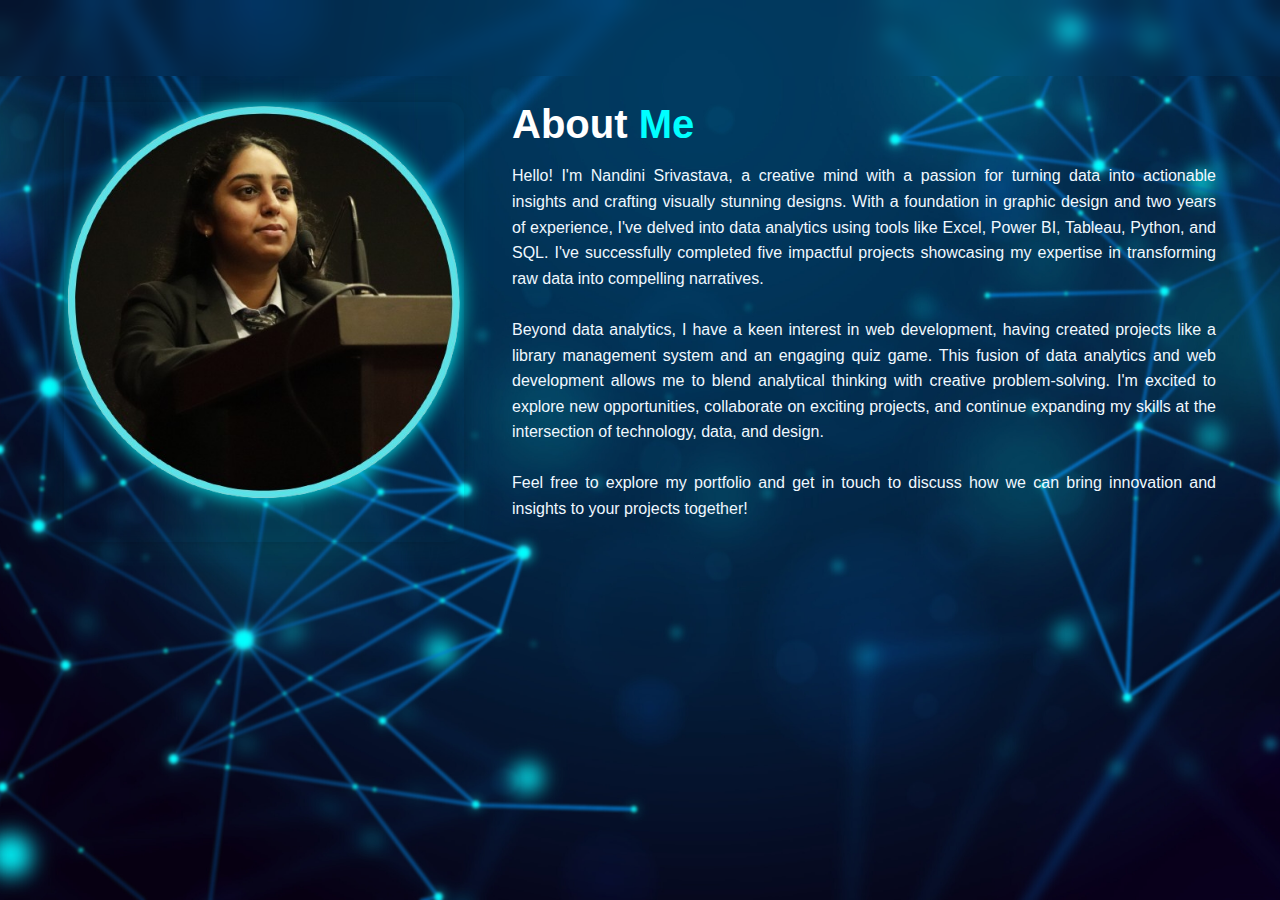
<file: about.html>
<!DOCTYPE html>
<html lang="en">
<head>
    <meta charset="UTF-8">
    <meta name="viewport" content="width=device-width, initial-scale=1.0">
    <title>About Me</title>
    <link rel="stylesheet" href="./stylesheet.css">
    <link href='https://unpkg.com/boxicons@2.1.4/css/boxicons.min.css' rel='stylesheet'>
    <style>
        * {
            margin: 0;
            padding: 0;
            box-sizing: border-box;
            font-family: 'Poppins', sans-serif;
        }

        body {
            min-height: 100vh;
            background: url(./blur\ background\ 1.png) no-repeat;
            background-size: cover;
            background-position: center;
            padding: 70px 5% 0;
        }

        /* Header Styles */
        .header {
            position: fixed;
            top: 0;
            left: 0;
            width: 100%;
            padding: 1.5rem 5%;
            display: flex;
            justify-content: space-between;
            align-items: center;
            z-index: 1000;
            backdrop-filter: blur(10px);
        }

        .logo {
            font-size: 1.5rem;
            color: #fff;
            text-decoration: none;
            font-weight: 600;
        }

        .navbar {
            display: flex;
            gap: 2rem;
        }

        .navbar a {
            color: #fff;
            text-decoration: none;
            font-size: 1rem;
            position: relative;
        }

        .navbar a::after {
            content: '';
            position: absolute;
            width: 0;
            height: 2px;
            background: #fff;
            bottom: -5px;
            left: 0;
            transition: 0.3s;
        }

        .navbar a:hover::after {
            width: 100%;
        }

        .menu-btn {
            font-size: 1.5rem;
            color: #fff;
            cursor: pointer;
            display: none;
        }

        /* About Section */
        .about {
            display: flex;
            justify-content: center;
            align-items: center;
            gap: 3rem;
            flex-wrap: wrap;
            margin-top: 2rem;
        }

        .about-img {
            flex: 1 1 300px;
            max-width: 400px;
        }

        .about-img img {
            width: 100%;
            height: auto;
            border-radius: 15px;
            box-shadow: 0 0 20px rgba(0,0,0,0.2);
        }

        .about-text {
            flex: 1 1 400px;
            color: #fff;
        }

        .about-text h2 {
            font-size: 2.5rem;
            margin-bottom: 1rem;
        }

        .about-text p {
            font-size: 1rem;
            line-height: 1.6;
            margin-bottom: 1.5rem;
        }

        .about-text span {
            color: #00abf0;
        }

        /* Responsive Design */
        @media (max-width: 768px) {
            .menu-btn {
                display: block;
            }

            .navbar {
                position: absolute;
                top: 100%;
                left: -100%;
                width: 100%;
                padding: 1rem 5%;
                backdrop-filter: blur(10px);
                flex-direction: column;
                transition: 0.3s;
            }

            .navbar.active {
                left: 0;
            }

            .navbar a {
                padding: 1rem 0;
            }

            .about-text h2 {
                font-size: 2rem;
            }
        }

        @media (max-width: 480px) {
            .about {
                flex-direction: column;
                text-align: center;
            }

            .about-text {
                text-align: left;
            }

            .logo {
                font-size: 1.2rem;
            }
        }
    </style>
</head>
<body>
    <header class="header">
        <a href="./index.html" class="logo">Nandini.S</a>
        <i class='bx bx-menu menu-btn'></i>
        <nav class="navbar">
            <a href="./index.html">Home</a>
            <a href="./about.html">About</a>
            <a href="./projects.html">Projects</a>
            <a href="./experience.html">Experience & Certificates</a>
            <a href="./contact.html">Contact</a>
        </nav>
    </header>

    <section class="about" id="about">
        <div class="about-img">
            <img src="./my pic 2.png" alt="My Picture">
        </div>
        <div class="about-text">
            <h2>About <span>Me</span></h2>
            <p>
                Hello! I'm Nandini Srivastava, a creative mind with a passion for turning data into 
                actionable insights and crafting visually stunning designs. With a foundation in graphic 
                design and two years of experience, I've delved into data analytics using tools like Excel, 
                Power BI, Tableau, Python, and SQL. I've successfully completed five impactful projects 
                showcasing my expertise in transforming raw data into compelling narratives.<br><br>

                Beyond data analytics, I have a keen interest in web development, having created projects 
                like a library management system and an engaging quiz game. This fusion of data analytics 
                and web development allows me to blend analytical thinking with creative problem-solving.

                I'm excited to explore new opportunities, collaborate on exciting projects, and continue 
                expanding my skills at the intersection of technology, data, and design. <br><br>
                
                Feel free to explore my portfolio and get in touch to discuss how we can bring innovation 
                and insights to your projects together!
            </p>
        </div>
    </section>

    <script>
        const menuBtn = document.querySelector('.menu-btn');
        const navbar = document.querySelector('.navbar');

        menuBtn.addEventListener('click', () => {
            navbar.classList.toggle('active');
        });

        // Close menu when clicking outside
        document.addEventListener('click', (e) => {
            if (!navbar.contains(e.target) && !menuBtn.contains(e.target)) {
                navbar.classList.remove('active');
            }
        });

        // Close menu when clicking a link
        document.querySelectorAll('.navbar a').forEach(link => {
            link.addEventListener('click', () => {
                navbar.classList.remove('active');
            });
        });
    </script>
</body>
</html>
</file>
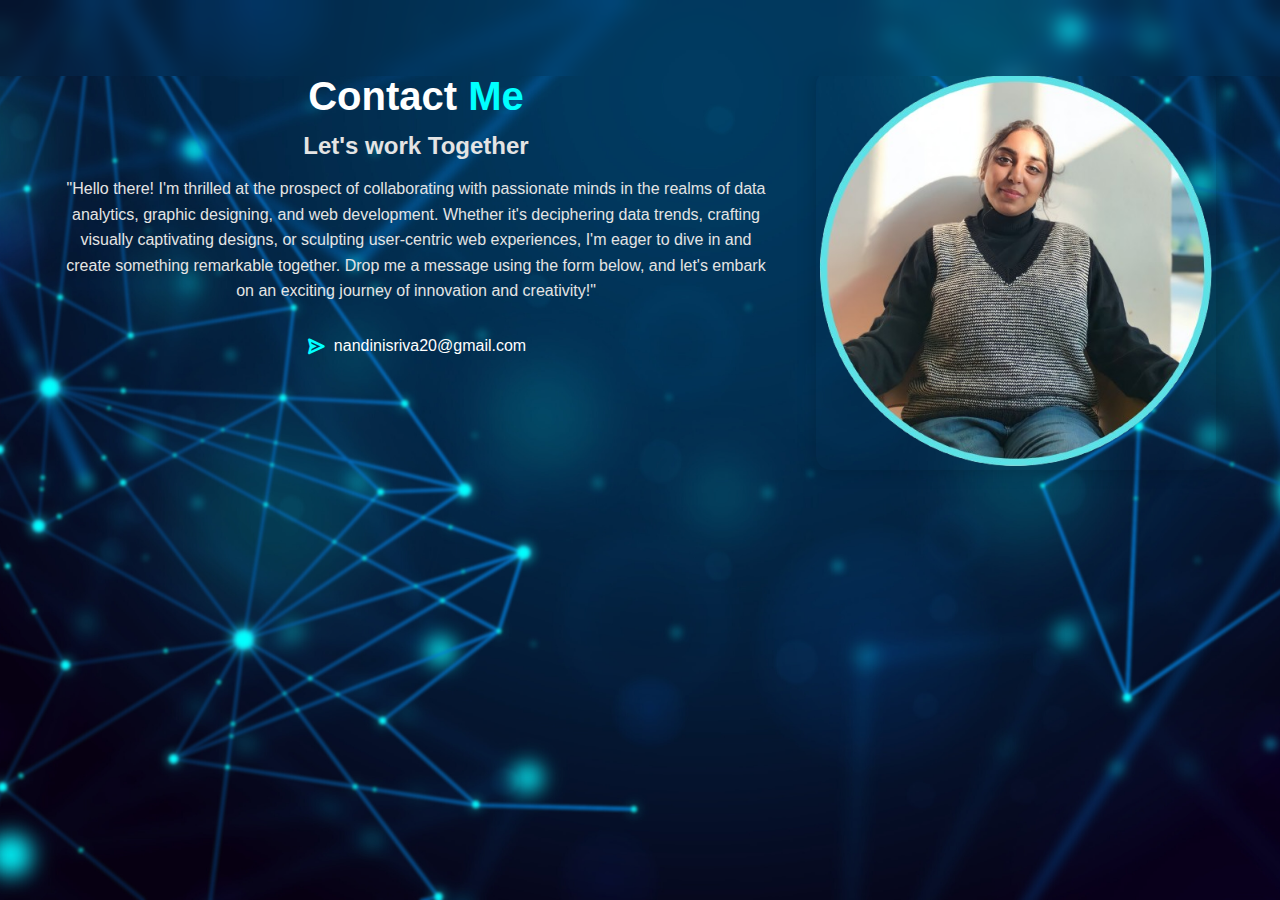
<file: contact.html>
<!DOCTYPE html>
<html lang="en">
<head>
    <meta charset="UTF-8">
    <meta name="viewport" content="width=device-width, initial-scale=1.0">
    <title>Contact Me</title>
    <link rel="stylesheet" href="./stylesheet.css">
    <link href='https://unpkg.com/boxicons@2.1.4/css/boxicons.min.css' rel='stylesheet'>
    <style>
        * {
            margin: 0;
            padding: 0;
            box-sizing: border-box;
            font-family: 'Poppins', sans-serif;
        }

        body {
            min-height: 100vh;
            background: url(./blur\ background\ 1.png) no-repeat;
            background-size: cover;
            background-position: center;
            padding: 70px 5% 0;
        }

        /* Updated Header Styles to Match About Page */
        .header {
            position: fixed;
            top: 0;
            left: 0;
            width: 100%;
            padding: 1.5rem 5%;
            display: flex;
            justify-content: space-between;
            align-items: center;
            z-index: 1000;
            backdrop-filter: blur(10px);
        }

        .logo {
            font-size: 1.5rem;
            color: #fff;
            text-decoration: none;
            font-weight: 600;
        }

        .navbar {
            display: flex;
            gap: 2rem;
        }

        .navbar a {
            color: #fff;
            text-decoration: none;
            font-size: 1rem;
            position: relative;
        }

        .navbar a::after {
            content: '';
            position: absolute;
            width: 0;
            height: 2px;
            background: #fff;
            bottom: -5px;
            left: 0;
            transition: 0.3s;
        }

        .navbar a:hover::after {
            width: 100%;
        }

        .menu-btn {
            font-size: 1.5rem;
            color: #fff;
            cursor: pointer;
            display: none;
        }

        /* Contact Section (Keep Original Styles) */
        .contact-image {
            display: flex;
            justify-content: center;
            align-items: center;
            gap: 3rem;
            flex-wrap: wrap;
        }

        .contact-text {
            flex: 1 1 400px;
            color: #fff;
            text-align: center;
        }

        .contact-text h2 {
            font-size: 2.5rem;
            margin-bottom: 1rem;
        }

        .contact-text h4 {
            font-size: 1.5rem;
            margin-bottom: 1rem;
        }

        .contact-text p {
            font-size: 1rem;
            line-height: 1.6;
            margin-bottom: 2rem;
        }

        .contact-list {
            list-style: none;
            padding: 0;
            margin-bottom: 2rem;
        }

        .contact-list li {
            margin-bottom: 1rem;
            display: flex;
            align-items: center;
            justify-content: center;
            gap: 0.5rem;
        }

        .home-sci {
            display: flex;
            justify-content: center;
            gap: 1rem;
            margin-top: 2rem;
        }

        .home-sci a {
            width: 40px;
            height: 40px;
            border: 2px solid aqua;
            border-radius: 50%;
            display: flex;
            align-items: center;
            justify-content: center;
            color: aqua;
            text-decoration: none;
            transition: 0.3s;
        }

        .home-sci a:hover {
            background: aqua;
            color: #081b29;
            box-shadow: 0 0 20px aqua;
        }

        .contact-img {
            flex: 1 1 300px;
            max-width: 400px;
            text-align: center;
        }

        .contact-img img {
            width: 100%;
            height: auto;
            border-radius: 15px;
            box-shadow: 0 0 20px rgba(0,0,0,0.2);
        }

        /* Updated Responsive Design to Match About Page */
        @media (max-width: 768px) {
            .menu-btn {
                display: block;
            }

            .navbar {
                position: absolute;
                top: 100%;
                left: -100%;
                width: 100%;
                padding: 1rem 5%;
                backdrop-filter: blur(10px);
                flex-direction: column;
                transition: 0.3s;
            }

            .navbar.active {
                left: 0;
            }

            .contact-text h2 {
                font-size: 2rem;
            }

            .contact-text h4 {
                font-size: 1.2rem;
            }
        }

        @media (max-width: 480px) {
            .contact-text {
                text-align: left;
            }

            .contact-list li {
                justify-content: flex-start;
            }

            .home-sci {
                justify-content: flex-start;
            }

            .logo {
                font-size: 1.2rem;
            }
        }
    </style>
</head>
<body>
    <header class="header">
        <a href="./index.html" class="logo">Nandini.S</a>
        <i class='bx bx-menu menu-btn'></i>
        <nav class="navbar">
            <a href="./index.html">Home</a>
            <a href="./about.html">About</a>
            <a href="./projects.html">Projects</a>
            <a href="./experience.html">Experience & Certificates</a>
            <a href="./contact.html">Contact</a>
        </nav>
    </header>

    <section class="contact-image" id="contact">
        <div class="contact-text">
            <h2>Contact <span>Me</span></h2>
            <h4>Let's work Together</h4>
            <p>
                "Hello there! I'm thrilled at the prospect of collaborating with passionate 
                minds in the realms of data analytics, graphic designing, and web development. 
                Whether it's deciphering data trends, crafting visually captivating designs, or 
                sculpting user-centric web experiences, I'm eager to dive in and create something 
                remarkable together. Drop me a message using the form below, and let's embark on an exciting 
                journey of innovation and creativity!"
            </p>
            <ul class="contact-list">
                <li><i class='bx bx-send'></i> nandinisriva20@gmail.com</li>
            </ul>
            <div class="home-sci">
                <a href="https://www.linkedin.com/in/nandini-srivastava-87b815212/" target="_blank"><i class='bx bxl-linkedin-square'></i></a>
                <a href="mailto:nandinisriva20@gmail.com" target="_blank"><i class='bx bxl-gmail'></i></a>
                <a href="https://github.com/NandiniSrivastava09" target="_blank"><i class='bx bxl-github'></i></a>
                <a href="https://twitter.com/nandini_9jan" target="_blank"><i class='bx bxl-twitter'></i></a>
                <a href="https://wa.me/7668570305" target="_blank"><i class='bx bxl-whatsapp-square'></i></a>
            </div>
        </div>
        <div class="contact-img">
            <img src="./my_pic_4.png" alt="My Picture">
        </div>
    </section>

    <script>
        // Updated to Match About Page's Simpler Toggle
        const menuBtn = document.querySelector('.menu-btn');
        const navbar = document.querySelector('.navbar');

        menuBtn.addEventListener('click', () => {
            navbar.classList.toggle('active');
        });

        // Close menu when clicking outside
        document.addEventListener('click', (e) => {
            if (!navbar.contains(e.target) && !menuBtn.contains(e.target)) {
                navbar.classList.remove('active');
            }
        });

        // Close menu when clicking a link
        document.querySelectorAll('.navbar a').forEach(link => {
            link.addEventListener('click', () => {
                navbar.classList.remove('active');
            });
        });
    </script>
</body>
</html>
</file>
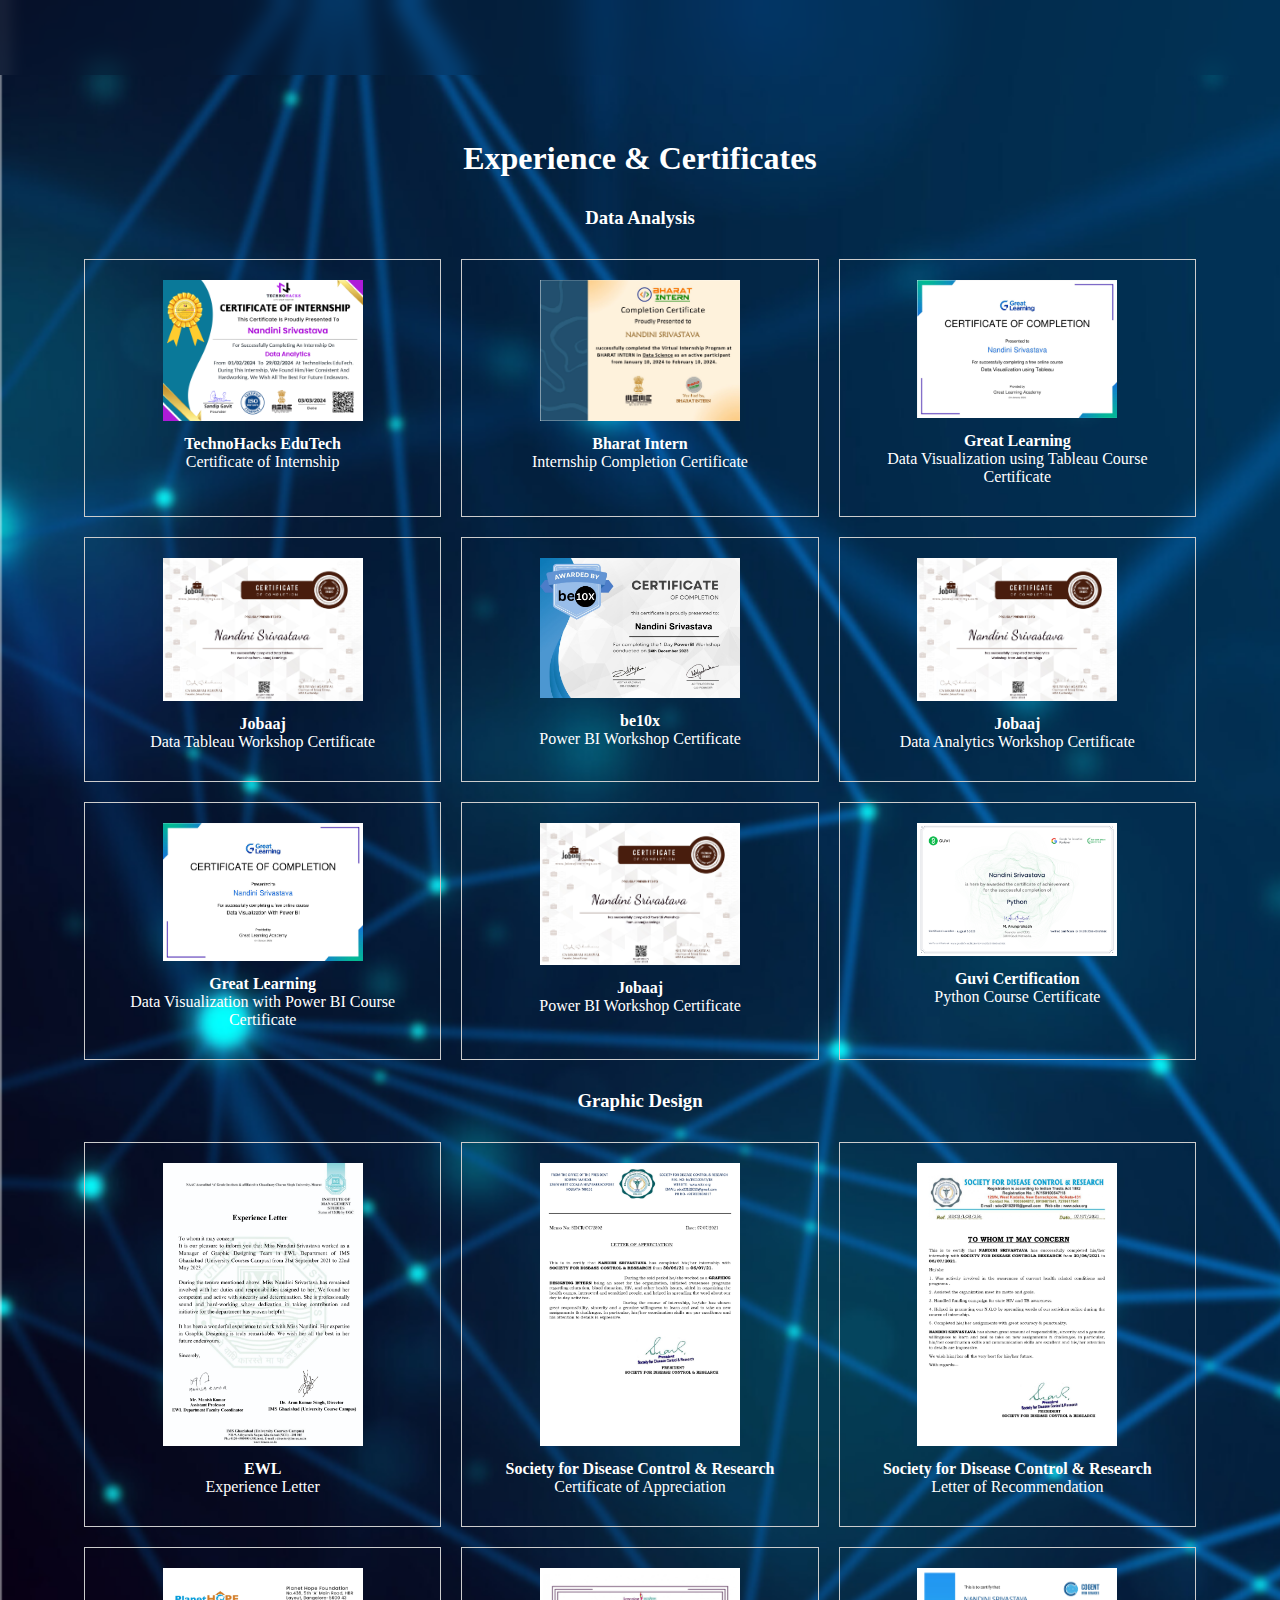
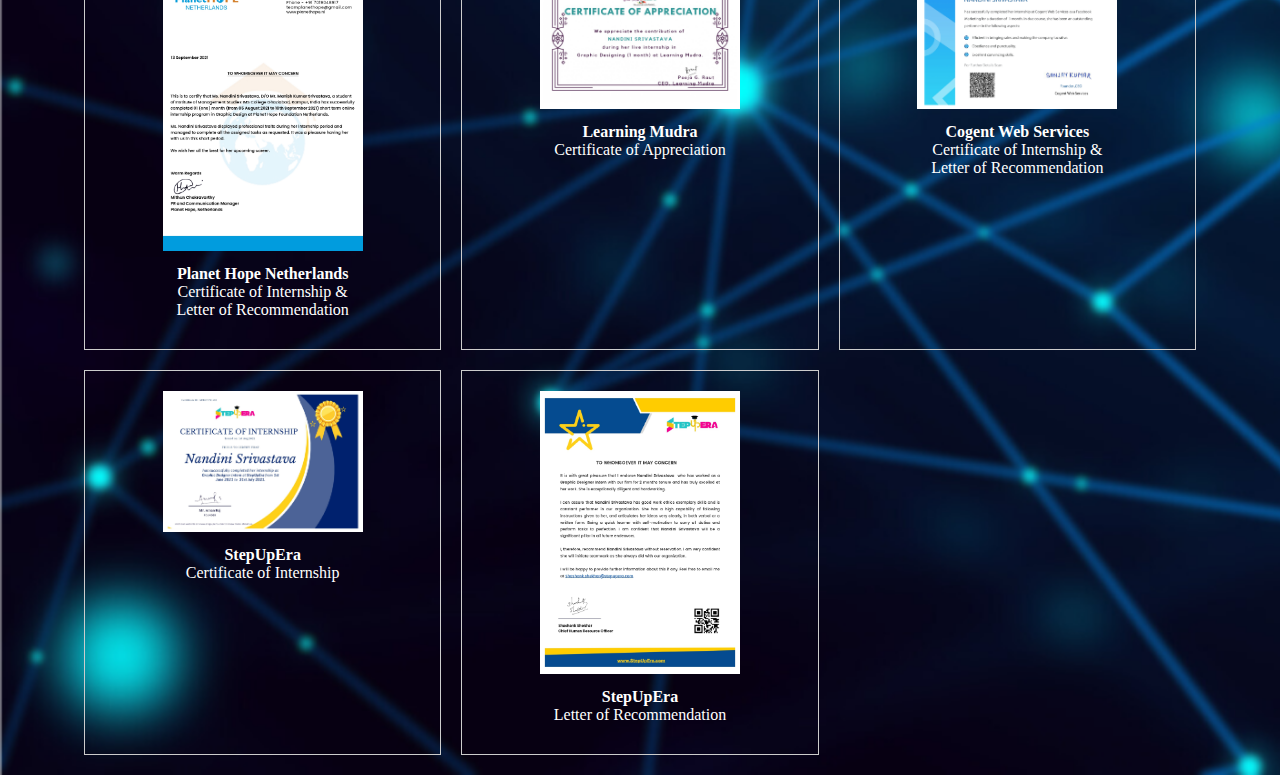
<file: experience.html>
<!DOCTYPE html>
<html lang="en">
<head>
    <meta charset="UTF-8">
    <meta name="viewport" content="width=device-width, initial-scale=1.0">
    <title>Experience and Certificates</title>
    <link rel="stylesheet" href="./stylesheet.css">
    <link href='https://unpkg.com/boxicons@2.1.4/css/boxicons.min.css' rel='stylesheet'>
    <style>
        /* Updated Header Styles to Match Contact Page */
        .header {
            position: fixed;
            top: 0;
            left: 0;
            width: 100%;
            padding: 1.5rem 5%;
            display: flex;
            justify-content: space-between;
            align-items: center;
            z-index: 1000;
            backdrop-filter: blur(10px);
        }

        .logo {
            font-size: 1.5rem;
            color: #fff;
            text-decoration: none;
            font-weight: 600;
        }

        .navbar {
            display: flex;
            gap: 2rem;
        }

        .navbar a {
            color: #fff;
            text-decoration: none;
            font-size: 1rem;
            position: relative;
        }

        .navbar a::after {
            content: '';
            position: absolute;
            width: 0;
            height: 2px;
            background: #fff;
            bottom: -5px;
            left: 0;
            transition: 0.3s;
        }

        .navbar a:hover::after {
            width: 100%;
        }

        .menu-btn {
            font-size: 1.5rem;
            color: #fff;
            cursor: pointer;
            display: none;
        }

        @media (max-width: 768px) {
            .menu-btn {
                display: block;
            }

            .navbar {
                position: absolute;
                top: 100%;
                left: -100%;
                width: 100%;
                padding: 1rem 5%;
                backdrop-filter: blur(10px);
                flex-direction: column;
                transition: 0.3s;
            }

            .navbar.active {
                left: 0;
            }
        }

        /* Existing Experience/Certificate Styles */
        body {
            background: url(./blur\ background\ 1.png);
            background-size: cover;
            color: white;
            font-family: 'Times New Roman', Times, serif;
            margin: 0;
            padding: 70px 5% 0;
            min-height: 100vh;
        }

        h1 {
            padding: 20px;
            text-align: center;
            margin-top: 50px;
        }

        h3 {
            padding: 10px;
            text-align: center;
        }
        
        .certificates-grid {
            display: grid;
            grid-template-columns: repeat(auto-fit, minmax(300px, 1fr));
            gap: 20px;
            padding: 20px;
        }

        .certificate {
            border: 1px solid #ccc;
            padding: 20px;
            text-align: center;
            transition: transform 0.3s ease-in-out;
        }

        .certificate:hover {
            transform: translateY(-15px);
        }

        .certificate a {
            display: block;
            margin-bottom: 10px;
            text-decoration: none;
            color: white;
        }

        .certificate img {
            width: 200px;
            height: auto;
            margin-bottom: 10px;
        }

        @media (max-width: 480px) {
            .certificate img {
                width: 150px;
            }
        }
    </style>
</head>
<body>
    <header class="header">
        <a href="./index.html" class="logo">Nandini.S</a>
        <i class='bx bx-menu menu-btn'></i>
        <nav class="navbar">
            <a href="./index.html">Home</a>
            <a href="./about.html">About</a>
            <a href="./projects.html">Projects</a>
            <a href="./experience.html">Experience & Certificates</a>
            <a href="./contact.html">Contact</a>
        </nav>
    </header>

    <h1>Experience & Certificates</h1>

    <section class="certificates">
        
        <h3>Data Analysis</h3>
        <div class="certificates-grid">
            
            <div class="certificate">
                <a href="./TechnoHacks EduTech Internship Certificate.png" target="_blank">
                    <img src="./TechnoHacks EduTech Internship Certificate.png" alt="Internship Certificate"> <br>
                    <b> TechnoHacks EduTech </b> <br> Certificate of Internship
                </a>
            </div>

            <div class="certificate">
                <a href="./Bharat Intern Internship Completion Certificate.jpg" target="_blank">
                    <img src="./Bharat Intern Internship Completion Certificate.jpg" alt="Internship Certificate"> <br>
                    <b> Bharat Intern </b> <br> Internship Completion Certificate
                </a>
            </div>
            
            <div class="certificate">
                <a href="./great learning data visualization using tableau.png" target="_blank">
                    <img src="./great learning data visualization using tableau.png" alt="Workshop Certificate"> <br>
                    <b> Great Learning </b> <br> Data Visualization using Tableau Course Certificate
                </a>
            </div>
            
            <div class="certificate">
                <a href="./Jobaaj Data Tableau.jpg" target="_blank">
                    <img src="./Jobaaj Data Tableau.jpg" alt="Workshop Certificate"> <br>
                    <b> Jobaaj </b> <br> Data Tableau Workshop Certificate
                </a>
            </div>

            <div class="certificate">
                <a href="./be10x power bi power workshop.jpg" target="_blank">
                    <img src="./be10x power bi power workshop.jpg" alt="Workshop Certificate"> <br>
                    <b> be10x </b> <br> Power BI Workshop Certificate
                </a>
            </div>


            <div class="certificate">
                <a href="./Jobaaj Data Analytics.jpg" target="_blank">
                    <img src="./Jobaaj Data Analytics.jpg" alt="Workshop Certificate"> <br>
                    <b> Jobaaj </b> <br> Data Analytics Workshop Certificate
                </a>
            </div>

            <div class="certificate">
                <a href="./great learning data visualization.png" target="_blank">
                    <img src="./great learning data visualization.png" alt="Workshop Certificate"> <br>
                    <b> Great Learning </b> <br> Data Visualization with Power BI Course Certificate
                </a>
            </div>
            
            <div class="certificate">
                <a href="./JobaaJ Power BI.jpg" target="_blank">
                    <img src="./JobaaJ Power BI.jpg" alt="Workshop Certificate"> <br>
                    <b> Jobaaj </b> <br> Power BI Workshop Certificate
                </a>
            </div>

            <div class="certificate">
                <a href="./Guvi Python.png" target="_blank">
                    <img src="./Guvi Python.png" alt="Workshop Certificate"> <br>
                    <b> Guvi Certification </b> <br> Python Course Certificate
                </a>
            </div>
        </div>

        <h3>Graphic Design</h3>
        <div class="certificates-grid">
           <div class="certificate">
                <a href="./Expletter.png" target="_blank">
                    <img src="./Expletter.png" alt="Experience Letter"> <br>
                    <b> EWL </b> <br> Experience Letter
                </a> 
            </div>

            <div class="certificate">
                <a href="./SDCR Certificate of Appreciation.jpg" target="_blank">
                    <img src="./SDCR Certificate of Appreciation.jpg" alt="Internship Certificate"> <br>
                    <b> Society for Disease Control & Research </b> <br> Certificate of Appreciation 
                </a>
            </div>   

            <div class="certificate">
                <a href="./SDCR LOR.jpg" target="_blank">
                    <img src="./SDCR LOR.jpg" alt="Internship Certificate"> <br>
                    <b> Society for Disease Control & Research </b> <br> Letter of Recommendation
                </a>
            </div>   

            <div class="certificate">
                <a href="./Planet Hope Netherland LOR &  Certificate of internship.jpg" target="_blank">
                    <img src="./Planet Hope Netherland LOR &  Certificate of internship.jpg" alt="Internship Certificate"> <br>
                    <b> Planet Hope Netherlands </b> <br> Certificate of Internship & <br> Letter of Recommendation
                </a>
            </div>   

            <div class="certificate">
                <a href="./Learning Mudra Certificate of Appreciation.jpg" target="_blank">
                    <img src="./Learning Mudra Certificate of Appreciation.jpg" alt="Internship Certificate"> <br>
                    <b> Learning Mudra </b> <br> Certificate of Appreciation
                </a>
            </div> 
                        
            <div class="certificate">
                <a href="./Cogent Web Services LOR.jpg" target="_blank">
                    <img src="./Cogent Web Services LOR.jpg" alt="Internship Certificate"> <br>
                    <b> Cogent Web Services </b> <br> Certificate of Internship & <br> Letter of Recommendation
                </a>
            </div>
           
            <div class="certificate">
                <a href="./Stepupera Internship Certificate.jpg" target="_blank">
                    <img src="./Stepupera Internship Certificate.jpg" alt="Recommendation Letter"> <br>
                <b> StepUpEra </b> <br> Certificate of Internship
                </a>
            </div> 

            <div class="certificate">
                <a href="./Stepupera LOR.jpg" target="_blank">
                    <img src="./Stepupera LOR.jpg" alt="Recommendation Letter"> <br>
                    <b> StepUpEra </b> <br> Letter of Recommendation 
                </a>
            </div>      
        </div>
    </section>

    <script>
        // Updated to Match Contact Page's Menu Script
        const menuBtn = document.querySelector('.menu-btn');
        const navbar = document.querySelector('.navbar');

        menuBtn.addEventListener('click', () => {
            navbar.classList.toggle('active');
        });

        // Close menu when clicking outside
        document.addEventListener('click', (e) => {
            if (!navbar.contains(e.target) && !menuBtn.contains(e.target)) {
                navbar.classList.remove('active');
            }
        });

        // Close menu when clicking a link
        document.querySelectorAll('.navbar a').forEach(link => {
            link.addEventListener('click', () => {
                navbar.classList.remove('active');
            });
        });
    </script>
</body>
</html>
</file>
<file: stylesheet.css>
/* Loader code
.loader {
  --r1: 154%;
  --r2: 68.5%;
  width: 60px;
  aspect-ratio: 1;
  border-radius: 50%; 
  background:
    radial-gradient(var(--r1) var(--r2) at top   ,#0000 79.5%,#269af2 80%),
    radial-gradient(var(--r1) var(--r2) at bottom,#269af2 79.5%,#0000 80%),
    radial-gradient(var(--r1) var(--r2) at top   ,#0000 79.5%,#269af2 80%),
    #ccc;
  background-size: 50.5% 220%;
  background-position: -100% 0%,0% 0%,100% 0%;
  background-repeat: no-repeat;
  animation: l9 2s infinite linear;
}

@keyframes l9 {
    33%  {background-position:    0% 33% ,100% 33% ,200% 33% }
    66%  {background-position: -100%  66%,0%   66% ,100% 66% }
    100% {background-position:    0% 100%,100% 100%,200% 100%}
} */
*
{
    margin: 0;
    padding: 0;
    box-sizing: border-box;
    font-family: 'Times New Roman', Times, serif;
}
body
{
    color: white;
}
.header
{
    position: fixed;
    top: 0;
    left: 0;
    width: 100%;
    padding: 15px 10%;
    background: transparent;
    display: flex;
    justify-content: space-between;
    align-items: center;
    z-index: 100;
}
.logo
{
    position: relative;
    font-size: 20px;
    color: #fff;
    text-decoration: none;
    font-weight: 600;
    cursor: default;
    opacity: 0;
    animation: slideRight 1s ease forwards;
}
.navbar a
{
    display: inline-block;
    font-size: 25px;
    color: #fff;
    text-decoration: none;
    font-weight: 500;
    margin-left: 35px;
    transition: .3s;
    opacity: 0;
    animation: slideTop .5s ease forwards;
}
.navbar a:hover
{
    color: aqua;
}
.home
{
    position: relative;
    width: 100%;
    justify-content: space-between;
    height: 100vh;
    background: url(./blur\ background\ 2.png);
    background-size: cover;
    background-position: center;
    display: flex;
    align-items: center;
    padding: 70px 10% 0;
}
.home-content
{
    max-width: 600px;
}
.home-content h3
{
    font-size: 32px;
    font-weight: 700;
    opacity: 0;
    animation: slideBottom 1s ease forwards;
    animation-delay: .7s;
}
.home-content h3:nth-of-type(2)
{
    margin-bottom: 30px;
}
.home-content h3 span
{
    color: aqua;
}
.home-content h1
{
    font-size: 56px;
    font-weight: 700;
    margin: -3px 0;
    opacity: 0;
    animation: slideRight 1s ease forwards;
    animation-delay: 1s;
}
.home-content p
{
    font-size: 20px;
    opacity: 0;
    animation: slideLeft 1s ease forwards;
    animation-delay: 1s;
}
.home-sci a
{
    display: inline-flex;
    justify-content: center;
    align-items: center;
    width: 40px;
    height: 40px;
    background: transparent;
    border: 2px solid aqua;
    border-radius: 20%;
    font-size: 20px;
    color: aqua;
    text-decoration: none;
    transition: .5s ease;
    opacity: 0;
    animation: slideLeft 1s ease forwards;
    animation-delay: calc(.2s * var);
    margin: 10px 0px 30px 0;
}
.home-sci a:hover
{
    background: aqua;
    color: rgb(8, 8, 90);
    box-shadow: 0 0 10px aqua;
}
.btn-box
{
    display: inline-block;
    padding: 12px 28px;
    background: aqua;
    border-radius: 40px;
    font-size: 16px;
    color: rgb(8, 8, 90);
    letter-spacing: 1px;
    text-decoration: none;
    font-weight: 600;
}
.btn-box:hover
{
    box-shadow: 0 0 10px aqua; 
}
.glowing-image {
    position: absolute;
    top: 50%;
    right: 10%;
    transform: translateY(-50%);
    filter: drop-shadow(0 0 10px aqua);
}
.glowing-image img {
    width: 500px;
    height: auto;
}
.about
{
    display: grid;
    grid-template-columns: repeat(2, 1fr);
    align-items: center;
    gap: 1.5rem;
}
.about-img 
{
    filter: drop-shadow(0 0 10px aqua);
}
.about-img img
{
    padding-bottom: 10%;
    max-width: 630px;
    height: auto;
    width: 500px;
    border-radius: 8px;
}
.about-text h2
{
    font-size: 60px;
}
.about-text h2 span
{
    color: aqua;
} 
.about-text p {
    color: aliceblue;
    font-size: 18px;
    line-height: 1.2;
    margin-bottom: 4rem;
    text-align: justify;
}
.contact
{
    display: grid;
    grid-template-columns: repeat(2, 1fr);
    align-items: center;
    gap: 3rem;
    padding-left: 30px;
    margin-top: 130px;
}
.contact-text h2
{
    font-size: 90px;
    line-height: 1;
    text-align: center;
}
.contact-text span
{
    color: aqua;
}
.contact-text h4
{
    margin: 15px 0;
    color: rgb(228, 228, 228);
    font-size: 20px;
    font-weight: 600;
}
.contact-text p
{
    color: rgb(228, 228, 228);
    font-size: 20px;
    line-height: 30px;
    margin-bottom: 2rem; 
}
.contact-list
{
    margin-bottom: 3rem;
}
.contact-list li
{
    margin-bottom: 10px;
    display: block;
}
.contact-list i
{
    display: inline-block;
    color: aqua;
    font-size: 20px;
    font-weight: 600;
    transition: all .40s ease;
}
.contact-list li a:hover
{
    transform: scale(1.01) translateY(-5px);
    color: aqua;
}
.contact-icons i
{
    display: inline-flex;
    justify-content: center;
    align-items: center;
    width: 40px;
    height: 40px;
    background: transparent;
    border: 2px solid aqua;
    border-radius: 20%;
    font-size: 20px;
    color: aqua;
    text-decoration: none;
    transition: .5s ease;
    opacity: 0;
    animation: slideLeft 1s ease forwards;
    animation-delay: calc(.2s * var);
    margin: 10px 0px 30px 0;
}
.contact-icons i:hover
{
    background: aqua;
    color: rgb(8, 8, 90);
    box-shadow: 0 0 10px aqua;

}
.contact-form form
{
    position: relative;
}
.contact-form form input, form textarea
{
    border: none;
    outline: none;
    width: 90%;
    padding: 18px;
    background: #555557;
    color: rgb(8, 8, 90);
    font-size: 1rem;
    font-weight: 600;
    margin-bottom: 0.5rem;
    border-radius: 0.5rem;
}
.contact-form textarea
{
    resize: none;
    height: 220px;
}
.contact-form form .send
{
    display: inline-block;
    padding: 14px 60px;
    background: aqua;
    border-radius: 40px;
    font-size: 18px;
    color: rgb(8, 8, 90);
    letter-spacing: 1px;
    text-decoration: none;
    font-weight: 600;
}
.contact-form form .send:hover
{
    box-shadow: 0 0 12px aqua; 
}
@keyframes slideRight
{
    0% {
        transform: translateX(-100px);
        opacity: 0;
        }
    100% {
            transform: translateX(0px);
            opacity: 1;
         }
}
@keyframes slideLeft
{
    0% {
        transform: translateX(100px);
        opacity: 0;
        }
    100% {
            transform: translateX(0px);
            opacity: 1;
         }
}

@keyframes slideTop
{
    0% {
        transform: translateY(100px);
        opacity: 0;
        }
    100% {
            transform: translateY(0px);
            opacity: 1;
         }
}
@keyframes slideBottom
{
    0% {
        transform: translateY(-100px);
        opacity: 0;
        }
    100% {
            transform: translateY(0px);
            opacity: 1;
         }
}
</file>
